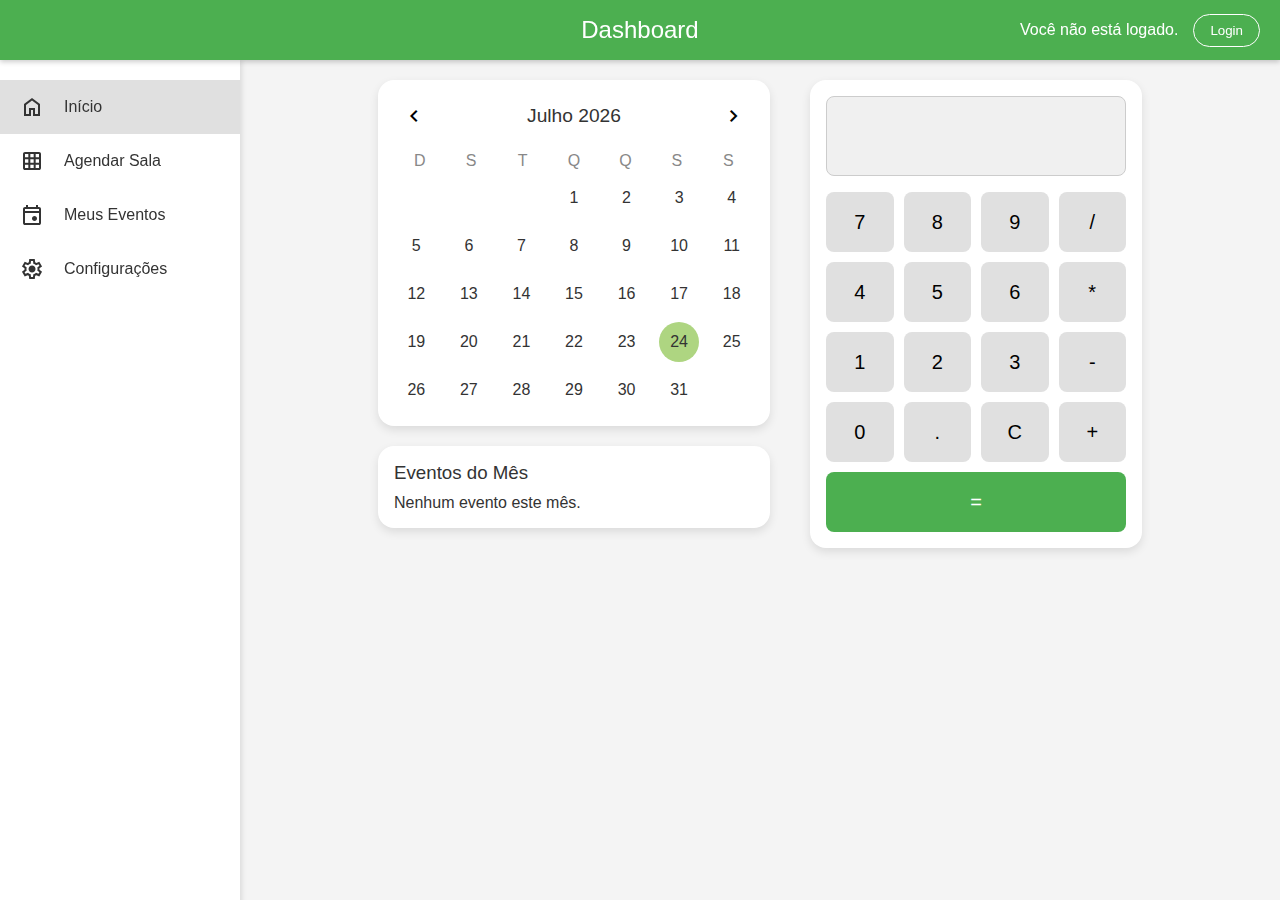
<file: index.html>
<!DOCTYPE html>
<html lang="pt-BR">

<head>
    <meta charset="UTF-8">
    <meta name="viewport" content="width=device-width, initial-scale=1.0">
    <title>Hub</title>
    <link rel="stylesheet"
        href="https://fonts.googleapis.com/css2?family=Material+Symbols+Outlined:opsz,wght,FILL,GRAD@20..48,100..700,0..1,-50..200" />
    <link rel="stylesheet" href="styles.css">
</head>

<body>

    <header class="app-header">
        <div class="header-start">
            <button id="menuButton" class="icon-button">
                <span class="material-symbols-outlined">menu</span>
            </button>
        </div>
        <div class="header-center">
            <h1>Dashboard</h1>
        </div>
        <div class="header-end">
            <div class="user-profile">
                <span id="welcomeMessage"></span>
                <button id="loginLogoutButton" class="btn-login">Login</button>
            </div>
        </div>
    </header>

    <aside id="sideMenu" class="side-menu">
        <nav>
            <a href="index.html" class="menu-item active">
                <span class="material-symbols-outlined">home</span>
                Início
            </a>
            <a href="agenda.html" class="menu-item">
                <span class="material-symbols-outlined">grid_on</span>
                Agendar Sala
            </a>
            <a href="events.html" class="menu-item">
                <span class="material-symbols-outlined">event</span>
                Meus Eventos
            </a>
            <a href="#" class="menu-item">
                <span class="material-symbols-outlined">settings</span>
                Configurações
            </a>
        </nav>
    </aside>

    <main id="mainContent" class="main-content">
        <div class="main-container">
            <div class="calendar-section">
                <div class="calendar-container">
                    <div class="calendar-header">
                        <button id="prevMonth" class="month-nav-btn">
                            <span class="material-symbols-outlined">chevron_left</span>
                        </button>
                        <h2 id="monthYear"></h2>
                        <button id="nextMonth" class="month-nav-btn">
                            <span class="material-symbols-outlined">chevron_right</span>
                        </button>
                    </div>
                    <div class="calendar-body">
                        <div class="calendar-days-header">
                            <div>D</div>
                            <div>S</div>
                            <div>T</div>
                            <div>Q</div>
                            <div>Q</div>
                            <div>S</div>
                            <div>S</div>
                        </div>
                        <div id="calendarGrid" class="calendar-grid"></div>
                    </div>
                </div>
                <div id="eventList" class="event-list">
                    <h3>Eventos do Mês</h3>
                    <ul id="eventsUl"></ul>
                </div>
            </div>

            <div class="calculator">
                <input type="text" id="result" class="calculator-screen" disabled>
                <div class="calculator-buttons">
                    <button class="btn" onclick="appendValue('7')">7</button>
                    <button class="btn" onclick="appendValue('8')">8</button>
                    <button class="btn" onclick="appendValue('9')">9</button>
                    <button class="btn" onclick="appendValue('/')">/</button>

                    <button class="btn" onclick="appendValue('4')">4</button>
                    <button class="btn" onclick="appendValue('5')">5</button>
                    <button class="btn" onclick="appendValue('6')">6</button>
                    <button class="btn" onclick="appendValue('*')">*</button>

                    <button class="btn" onclick="appendValue('1')">1</button>
                    <button class="btn" onclick="appendValue('2')">2</button>
                    <button class="btn" onclick="appendValue('3')">3</button>
                    <button class="btn" onclick="appendValue('-')">-</button>

                    <button class="btn" onclick="appendValue('0')">0</button>
                    <button class="btn" onclick="appendValue('.')">.</button>
                    <button class="btn" onclick="clearScreen()">C</button>
                    <button class="btn" onclick="appendValue('+')">+</button>

                    <button class="btn equal-btn" onclick="calculateResult()">=</button>
                </div>
            </div>
        </div>
    </main>
    
    <div id="loginModal" class="modal">
        <div class="modal-content">
            <span id="closeLoginModal" class="close-button">&times;</span>
            <h2>Login</h2>
            <input type="text" id="usernameInput" placeholder="Nome de usuário">
            <input type="password" id="passwordInput" placeholder="Senha (opcional)">
             <p class="login-info">Para ser admin, use usuário 'admin' e senha 'admin'. Qualquer outro nome de usuário não requer senha.</p>
            <button id="loginSubmit">Entrar</button>
        </div>
    </div>

    <div id="eventModal" class="modal">
        <div class="modal-content">
            <span id="closeModal" class="close-button">&times;</span>
            <h2>Adicionar/Editar Evento</h2>
            <p>Data: <span id="eventDate"></span></p>
            <input type="text" id="eventTitle" placeholder="Título do evento">
            <div class="modal-buttons">
                <button id="saveEvent">Salvar</button>
                <button id="deleteEvent" style="display: none;">Excluir Evento</button>
            </div>
        </div>
    </div>

    <script src="script.js"></script>
</body>

</html>
</file>
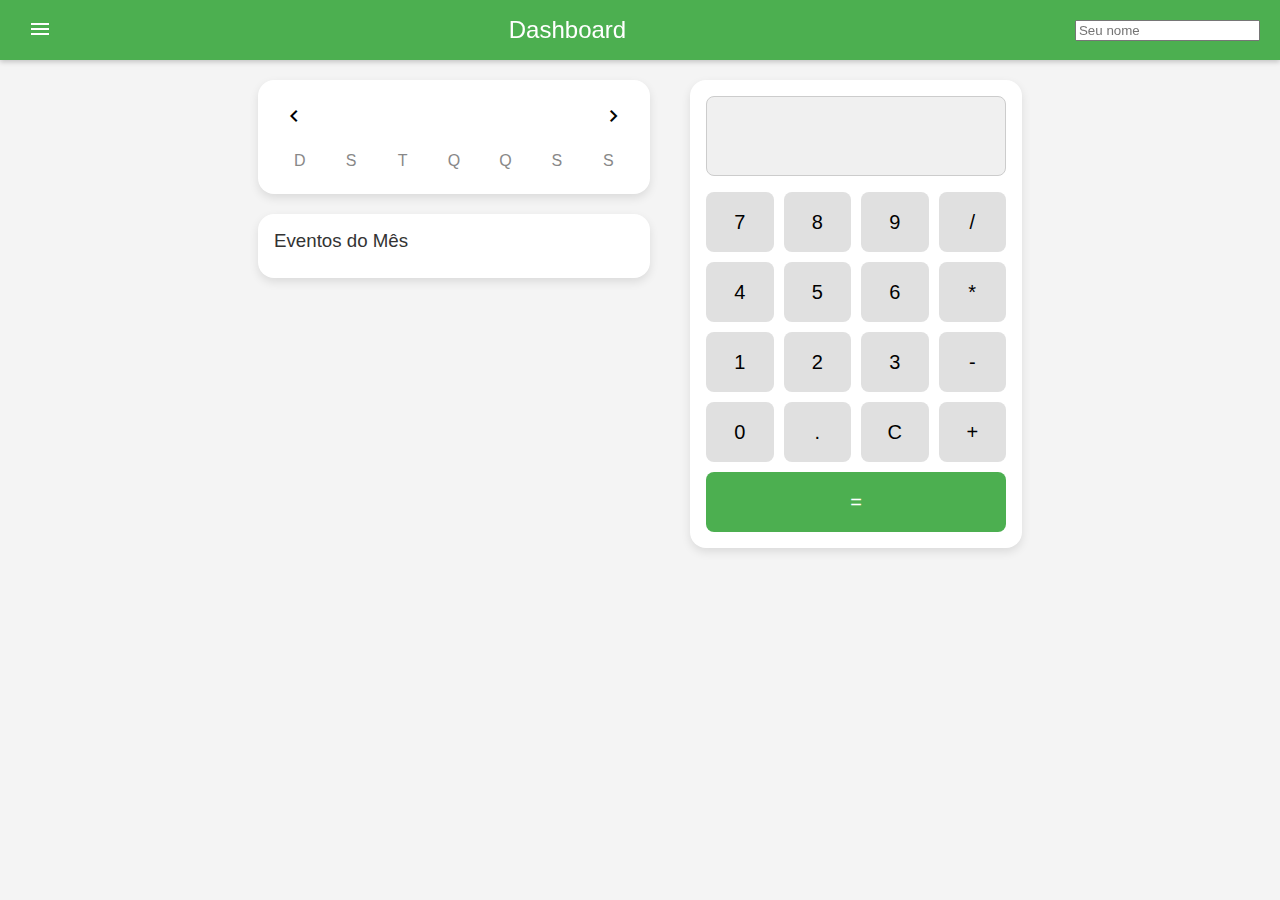
<file: Hub/index.html>
<!DOCTYPE html>
<html lang="pt-BR">

<head>
    <meta charset="UTF-8">
    <meta name="viewport" content="width=device-width, initial-scale=1.0">
    <title>Calculadora e Calendário com Eventos</title>
    <link rel="stylesheet"
        href="https://fonts.googleapis.com/css2?family=Material+Symbols+Outlined:opsz,wght,FILL,GRAD@20..48,100..700,0..1,-50..200" />
    <link rel="stylesheet" href="styles.css">
</head>

<body>

    <header class="app-header">
        <button id="menuButton" class="icon-button">
            <span class="material-symbols-outlined">menu</span>
        </button>
        <h1>Dashboard</h1>
        <div class="user-profile">
            <input type="text" id="username" placeholder="Seu nome">
        </div>
    </header>

    <aside id="sideMenu" class="side-menu">
        <nav>
            <a href="index.html" class="menu-item active">
                <span class="material-symbols-outlined">home</span>
                Início
            </a>
            <a href="events.html" class="menu-item">
                <span class="material-symbols-outlined">event</span>
                Meus Eventos
            </a>
            <a href="#" class="menu-item">
                <span class="material-symbols-outlined">settings</span>
                Configurações
            </a>
        </nav>
    </aside>

    <main id="mainContent" class="main-content">
        <div class="main-container">
            <div class="calendar-section">
                <div class="calendar-container">
                    <div class="calendar-header">
                        <button id="prevMonth" class="month-nav-btn">
                            <span class="material-symbols-outlined">chevron_left</span>
                        </button>
                        <h2 id="monthYear"></h2>
                        <button id="nextMonth" class="month-nav-btn">
                            <span class="material-symbols-outlined">chevron_right</span>
                        </button>
                    </div>
                    <div class="calendar-body">
                        <div class="calendar-days-header">
                            <div>D</div>
                            <div>S</div>
                            <div>T</div>
                            <div>Q</div>
                            <div>Q</div>
                            <div>S</div>
                            <div>S</div>
                        </div>
                        <div id="calendarGrid" class="calendar-grid"></div>
                    </div>
                </div>
                <div id="eventList" class="event-list">
                    <h3>Eventos do Mês</h3>
                    <ul id="eventsUl"></ul>
                </div>
            </div>

            <div class="calculator">
                <input type="text" id="result" class="calculator-screen" disabled>
                <div class="calculator-buttons">
                    <button class="btn" onclick="appendValue('7')">7</button>
                    <button class="btn" onclick="appendValue('8')">8</button>
                    <button class="btn" onclick="appendValue('9')">9</button>
                    <button class="btn" onclick="appendValue('/')">/</button>

                    <button class="btn" onclick="appendValue('4')">4</button>
                    <button class="btn" onclick="appendValue('5')">5</button>
                    <button class="btn" onclick="appendValue('6')">6</button>
                    <button class="btn" onclick="appendValue('*')">*</button>

                    <button class="btn" onclick="appendValue('1')">1</button>
                    <button class="btn" onclick="appendValue('2')">2</button>
                    <button class="btn" onclick="appendValue('3')">3</button>
                    <button class="btn" onclick="appendValue('-')">-</button>

                    <button class="btn" onclick="appendValue('0')">0</button>
                    <button class="btn" onclick="appendValue('.')">.</button>
                    <button class="btn" onclick="clearScreen()">C</button>
                    <button class="btn" onclick="appendValue('+')">+</button>

                    <button class="btn equal-btn" onclick="calculateResult()">=</button>
                </div>
            </div>
        </div>
    </main>

    <div id="eventModal" class="modal">
        <div class="modal-content">
            <span id="closeModal" class="close-button">&times;</span>
            <h2>Adicionar Evento</h2>
            <p>Data: <span id="eventDate"></span></p>
            <input type="text" id="eventTitle" placeholder="Título do evento">
            <button id="saveEvent">Salvar Evento</button>
        </div>
    </div>

    <script src="script.js"></script>
</body>

</html>
</file>
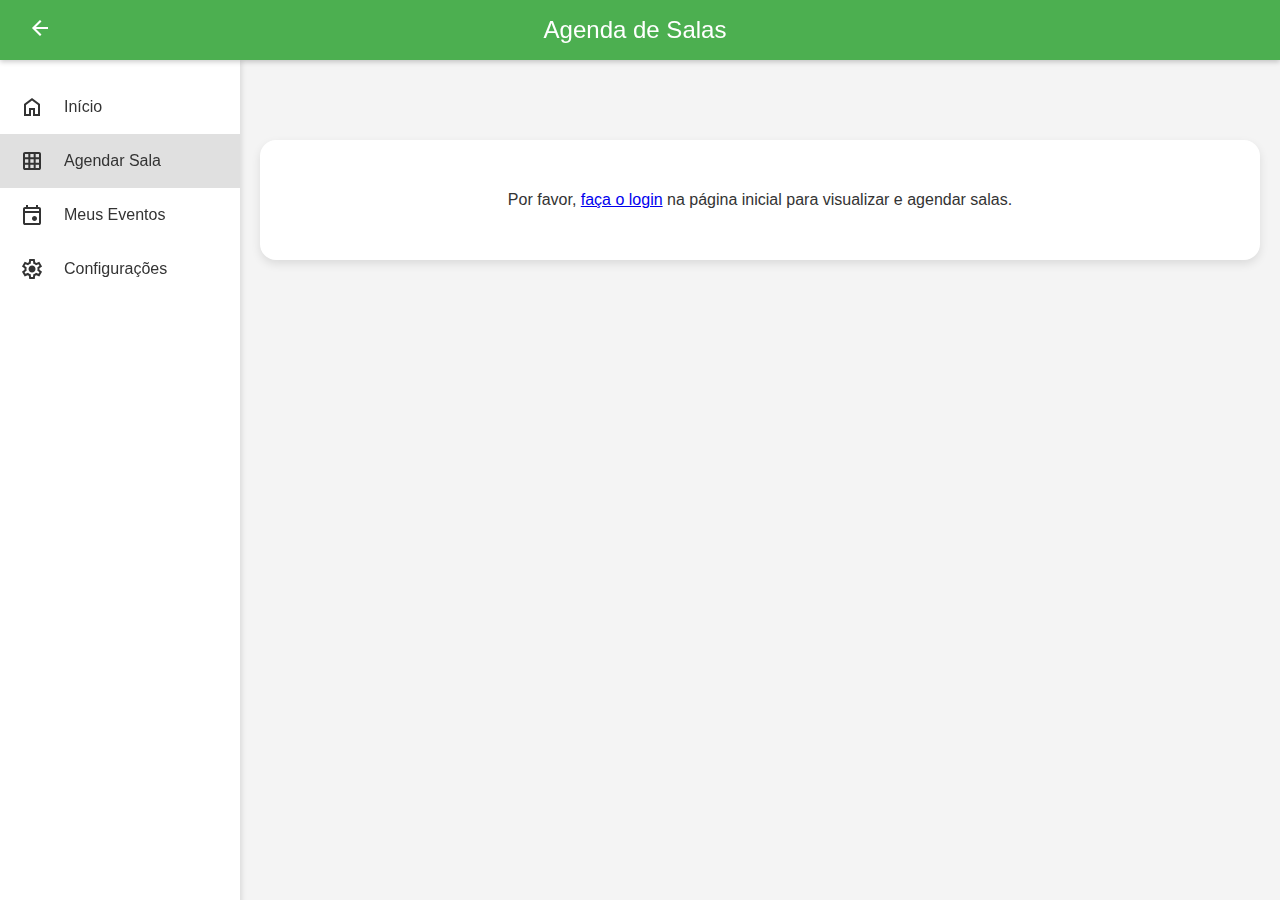
<file: agenda.html>
<!DOCTYPE html>
<html lang="pt-BR">
<head>
    <meta charset="UTF-8">
    <meta name="viewport" content="width=device-width, initial-scale=1.0">
    <title>Agenda de Salas</title>
    <link rel="stylesheet"
        href="https://fonts.googleapis.com/css2?family=Material+Symbols+Outlined:opsz,wght,FILL,GRAD@20..48,100..700,0..1,-50..200" />
    <link rel="stylesheet" href="styles.css">
    <link rel="stylesheet" href="agenda.css">
</head>
<body>
    <header class="app-header">
         <a href="index.html" class="icon-button" style="text-decoration: none; color: white;">
            <span class="material-symbols-outlined">arrow_back</span>
        </a>
        <h1>Agenda de Salas</h1>
        <div style="width: 50px;"></div>
    </header>

    <aside id="sideMenu" class="side-menu">
        <nav>
            <a href="index.html" class="menu-item">
                <span class="material-symbols-outlined">home</span>
                Início
            </a>
            <a href="agenda.html" class="menu-item active">
                <span class="material-symbols-outlined">grid_on</span>
                Agendar Sala
            </a>
            <a href="events.html" class="menu-item">
                <span class="material-symbols-outlined">event</span>
                Meus Eventos
            </a>
            <a href="#" class="menu-item">
                <span class="material-symbols-outlined">settings</span>
                Configurações
            </a>
        </nav>
    </aside>

    <main class="main-content" style="padding-top: 80px; align-items: flex-start;">
        <div class="agenda-container">
            <table class="table table-hover tabela_agenda table-fixed" id="items_agenda_sala">
                <thead class="h6">
                    <tr>
                        <th class="text-center" colspan="18" style="width: 50px;">Quarta Feira - 02/07/2025</th>
                    </tr>
                    <tr>
                        <th class="periodo"></th>
                        <th class="periodo text-center">1M<br><div class="small">7:10-8:00</div></th>
                        <th class="periodo text-center">2M<br><div class="small">8:00-8:50</div></th>
                        <th class="periodo text-center">3M<br><div class="small">8:50-9:40</div></th>
                        <th class="periodo text-center">4M<br><div class="small">10:00-10:50</div></th>
                        <th class="periodo text-center">5M<br><div class="small">10:50-11:40</div></th>
                        <th class="periodo text-center">6M<br><div class="small">11:40-12:30</div></th>
                        <th class="periodo text-center">1V<br><div class="small">12:50-13:40</div></th>
                        <th class="periodo text-center">2V<br><div class="small">13:40-14:30</div></th>
                        <th class="periodo text-center">3V<br><div class="small">14:30-15:20</div></th>
                        <th class="periodo text-center">4V<br><div class="small">15:40-16:30</div></th>
                        <th class="periodo text-center">5V<br><div class="small">16:30-17:20</div></th>
                        <th class="periodo text-center">6V<br><div class="small">17:20-18:10</div></th>
                        <th class="periodo text-center">1N<br><div class="small">18:40-19:30</div></th>
                        <th class="periodo text-center">2N<br><div class="small">19:30-20:20</div></th>
                        <th class="periodo text-center">3N<br><div class="small">20:40-21:30</div></th>
                        <th class="periodo text-center">4N<br><div class="small">21:30-22:20</div></th>
                        <th class="periodo text-center">5N<br><div class="small">21:45-22:30</div></th>
                    </tr>
                </thead>
                <tbody class="tabela-corpo h6">
                    </tbody>
            </table>
        </div>
    </main>

    <div id="agendaModal" class="modal">
        <div class="modal-content">
            <span id="closeAgendaModal" class="close-button">&times;</span>
            <h2>Agendar Sala</h2>
            <p><strong>Sala:</strong> <span id="modalSala"></span></p>
            <p><strong>Horário:</strong> <span id="modalHorario"></span></p>
            <input type="text" id="agendaMotivo" placeholder="Motivo do agendamento">
            <div class="modal-buttons">
                <button id="saveAgenda">Salvar</button>
                <button id="deleteAgenda" style="display: none; background-color: #f44336;">Excluir</button>
            </div>
        </div>
    </div>

    <script src="agenda.js"></script>
</body>
</html>
</file>
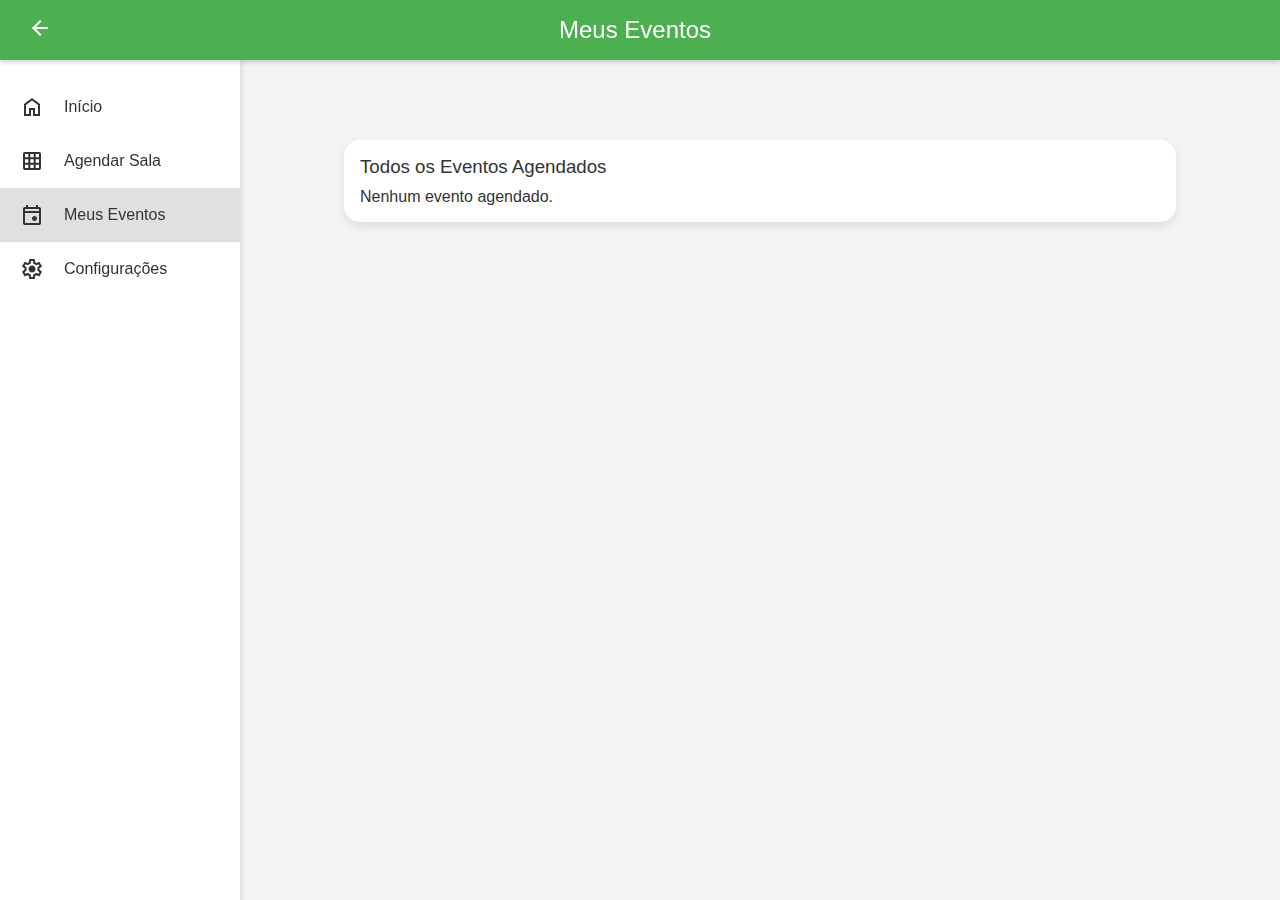
<file: events.html>
<!DOCTYPE html>
<html lang="pt-BR">
<head>
    <meta charset="UTF-8">
    <meta name="viewport" content="width=device-width, initial-scale=1.0">
    <title>Meus Eventos</title>
    <link rel="stylesheet"
        href="https://fonts.googleapis.com/css2?family=Material+Symbols+Outlined:opsz,wght,FILL,GRAD@20..48,100..700,0..1,-50..200" />
    <link rel="stylesheet" href="styles.css">
</head>
<body>
    <header class="app-header">
        <a href="index.html" class="icon-button" style="text-decoration: none;">
            <span class="material-symbols-outlined">arrow_back</span>
        </a>
        <h1>Meus Eventos</h1>
        <div style="width: 50px;"></div>
    </header>

    <aside id="sideMenu" class="side-menu">
        <nav>
            <a href="index.html" class="menu-item">
                <span class="material-symbols-outlined">home</span>
                Início
            </a>
            <a href="agenda.html" class="menu-item">
                <span class="material-symbols-outlined">grid_on</span>
                Agendar Sala
            </a>
            <a href="events.html" class="menu-item active">
                <span class="material-symbols-outlined">event</span>
                Meus Eventos
            </a>
            <a href="#" class="menu-item">
                <span class="material-symbols-outlined">settings</span>
                Configurações
            </a>
        </nav>
    </aside>

    <main class="main-content" style="padding-top: 80px;">
        <div class="event-list" style="width: 80%; max-width: 800px; margin: 0 auto;">
            <h3>Todos os Eventos Agendados</h3>
            <ul id="allEventsUl">
                </ul>
        </div>
    </main>
    <script src="events.js"></script>
</body>
</html>
</file>
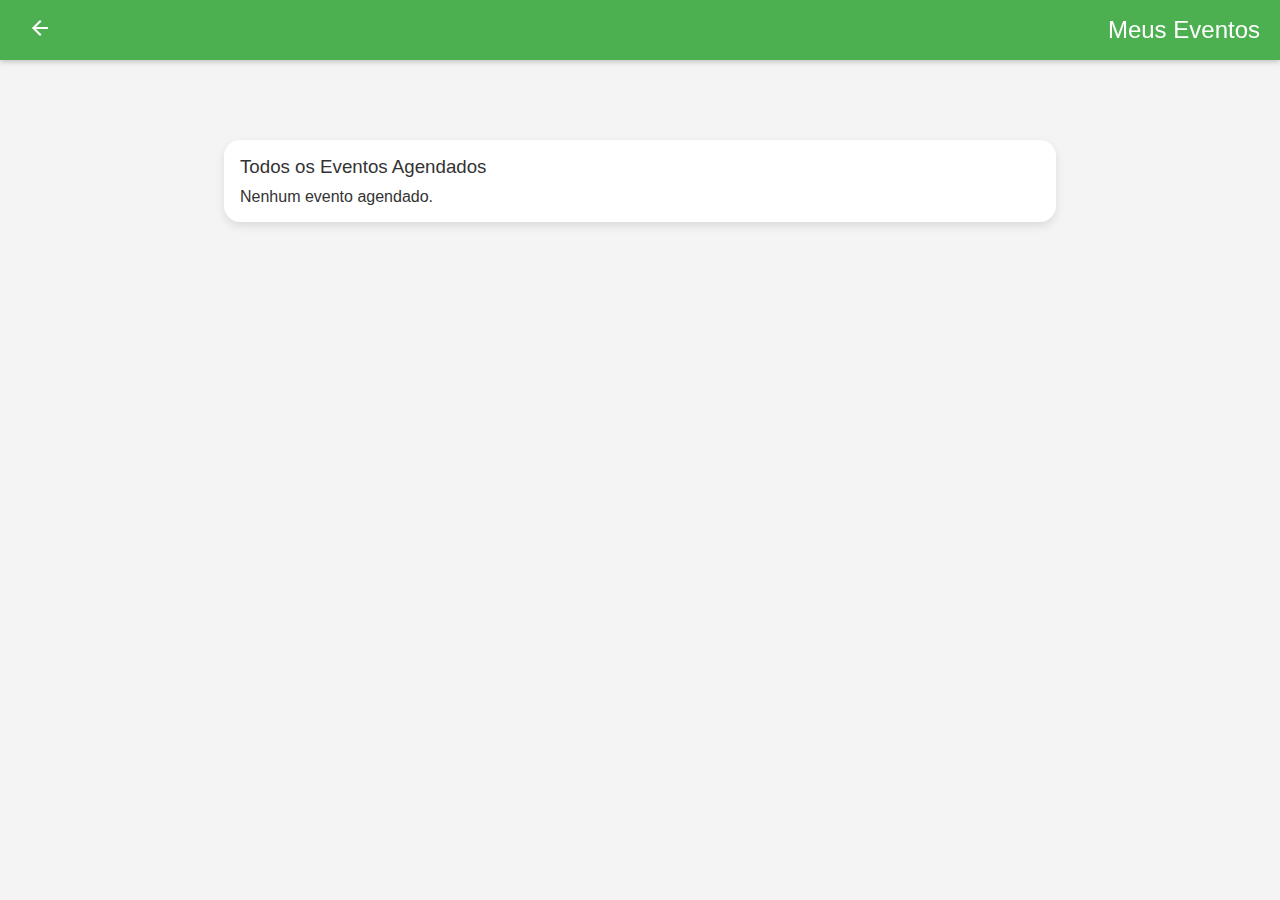
<file: Hub/events.html>
<!DOCTYPE html>
<html lang="pt-BR">
<head>
    <meta charset="UTF-8">
    <meta name="viewport" content="width=device-width, initial-scale=1.0">
    <title>Meus Eventos</title>
    <link rel="stylesheet"
        href="https://fonts.googleapis.com/css2?family=Material+Symbols+Outlined:opsz,wght,FILL,GRAD@20..48,100..700,0..1,-50..200" />
    <link rel="stylesheet" href="styles.css">
</head>
<body>
    <header class="app-header">
        <a href="index.html" class="icon-button" style="text-decoration: none;">
            <span class="material-symbols-outlined">arrow_back</span>
        </a>
        <h1>Meus Eventos</h1>
    </header>
    <main class="main-content" style="padding-top: 80px;">
        <div class="event-list" style="width: 80%; max-width: 800px; margin: 0 auto;">
            <h3>Todos os Eventos Agendados</h3>
            <ul id="allEventsUl">
                </ul>
        </div>
    </main>
    <script src="events.js"></script>
</body>
</html>
</file>
<file: styles.css>
:root {
    --primary-color: #4CAF50;
    --primary-dark-color: #45a049;
    --light-gray-color: #f4f4f4;
    --medium-gray-color: #e0e0e0;
    --dark-gray-color: #333;
    --text-light-color: #fff;
    --text-dark-color: #333;
}

body {
    font-family: 'Roboto', Arial, sans-serif;
    margin: 0;
    background-color: var(--light-gray-color);
    color: var(--text-dark-color);
    display: flex;
}

/* --- Layout Principal --- */
.app-header {
    position: fixed;
    top: 0;
    left: 0;
    width: 100%;
    height: 60px;
    background-color: var(--primary-color);
    color: var(--text-light-color);
    display: flex;
    align-items: center;
    justify-content: space-between; /* Alterado */
    padding: 0 20px;
    box-shadow: 0 2px 5px rgba(0,0,0,0.2);
    z-index: 1000;
    box-sizing: border-box;
}

.header-start, .header-end {
    flex: 1;
}
.header-center {
    flex: 2;
    text-align: center;
}
.header-end {
    display: flex;
    justify-content: flex-end;
}

.app-header h1 {
    margin: 0;
    font-size: 1.5rem;
    font-weight: 500;
}

.user-profile {
    display: flex;
    align-items: center;
    gap: 15px;
}

.user-profile span {
    font-weight: 500;
}

.btn-login {
    padding: 8px 16px;
    border-radius: 20px;
    border: 1px solid #fff;
    background-color: transparent;
    color: #fff;
    cursor: pointer;
    transition: background-color 0.3s;
}
.btn-login:hover {
    background-color: rgba(255, 255, 255, 0.2);
}


.icon-button {
    background: transparent;
    border: none;
    color: var(--text-light-color);
    cursor: pointer;
    border-radius: 50%;
    padding: 8px;
}
.icon-button:hover {
    background-color: rgba(255,255,255,0.2);
}

#menuButton {
    display: none; /* Esconde o botão do menu */
}

.side-menu {
    position: fixed;
    top: 60px;
    left: 0; /* Menu sempre visível */
    width: 240px;
    height: calc(100vh - 60px);
    background-color: #fff;
    box-shadow: 2px 0 5px rgba(0,0,0,0.1);
    padding: 20px 0;
    transition: left 0.3s ease;
    z-index: 999;
}

.menu-item {
    display: flex;
    align-items: center;
    padding: 15px 20px;
    color: var(--text-dark-color);
    text-decoration: none;
    font-size: 1rem;
}
.menu-item:hover {
    background-color: var(--light-gray-color);
}
.menu-item.active {
    background-color: var(--medium-gray-color);
    font-weight: 500;
}
.menu-item .material-symbols-outlined {
    margin-right: 20px;
}

.main-content {
    margin-top: 60px;
    margin-left: 240px; /* Ajusta a margem para o menu lateral */
    padding: 20px;
    width: calc(100% - 240px); /* Ajusta a largura */
    display: flex;
    justify-content: center;
    align-items: flex-start;
    box-sizing: border-box;
}

.main-container {
    display: flex;
    gap: 40px;
    align-items: flex-start;
    width: 100%;
    justify-content: center;
}

.calendar-section {
    display: flex;
    flex-direction: column;
    gap: 20px;
}

/* --- Componentes --- */
.calculator {
    width: 300px;
    background-color: #fff;
    border-radius: 16px;
    box-shadow: 0 4px 10px rgba(0, 0, 0, 0.1);
    padding: 16px;
    flex-shrink: 0;
}

.calculator-screen {
    width: 100%;
    height: 80px;
    background-color: #f0f0f0;
    color: #333;
    font-size: 32px;
    text-align: right;
    padding: 10px;
    border: 1px solid #ccc;
    border-radius: 8px;
    box-sizing: border-box;
    margin-bottom: 16px;
}

.calculator-buttons {
    display: grid;
    grid-template-columns: repeat(4, 1fr);
    gap: 10px;
}

.btn {
    height: 60px;
    background-color: var(--medium-gray-color);
    border: none;
    border-radius: 8px;
    font-size: 20px;
    cursor: pointer;
    transition: background-color 0.3s;
}

.btn:hover {
    background-color: #d0d0d0;
}

.equal-btn {
    grid-column: span 4;
    background-color: var(--primary-color);
    color: var(--text-light-color);
}

.equal-btn:hover {
    background-color: var(--primary-dark-color);
}


.calendar-container {
    width: 360px;
    background-color: #fff;
    border-radius: 16px;
    box-shadow: 0 4px 10px rgba(0, 0, 0, 0.1);
    padding: 16px;
}

.calendar-header {
    display: flex;
    justify-content: space-between;
    align-items: center;
    margin-bottom: 16px;
}

.calendar-header h2 {
    margin: 0;
    font-size: 1.2rem;
    font-weight: 500;
    text-transform: capitalize;
}

.month-nav-btn {
    background: transparent;
    border: none;
    cursor: pointer;
    padding: 8px;
    border-radius: 50%;
    display: flex;
    align-items: center;
    justify-content: center;
    transition: background-color 0.3s;
}

.month-nav-btn:hover {
    background-color: #f0f0f0;
}

.calendar-days-header {
    display: grid;
    grid-template-columns: repeat(7, 1fr);
    text-align: center;
    font-weight: 500;
    color: #888;
    margin-bottom: 8px;
}

.calendar-grid {
    display: grid;
    grid-template-columns: repeat(7, 1fr);
    gap: 8px;
    justify-items: center;
}

.calendar-day {
    position: relative;
    display: flex;
    justify-content: center;
    align-items: center;
    width: 40px;
    height: 40px;
    border-radius: 50%;
    cursor: pointer;
    transition: background-color 0.3s, color 0.3s;
}

.calendar-day:hover {
    background-color: #f0f0f0;
}

.calendar-day.other-month {
    color: #ccc;
    pointer-events: none;
}

.calendar-day.today {
    background-color: #AED581;
}

.calendar-day.selected {
    background-color: var(--primary-color);
    color: var(--text-light-color);
}

.calendar-day.has-event::after {
    content: '';
    position: absolute;
    bottom: 4px;
    width: 5px;
    height: 5px;
    background-color: var(--primary-dark-color);
    border-radius: 50%;
}
.calendar-day.selected.has-event::after {
    background-color: var(--text-light-color);
}

.event-list {
    background: #fff;
    padding: 16px;
    border-radius: 16px;
    box-shadow: 0 4px 10px rgba(0,0,0,0.1);
}
.event-list h3 {
    margin-top: 0;
    margin-bottom: 10px;
    font-weight: 500;
}
.event-list ul {
    list-style: none;
    padding: 0;
    margin: 0;
    max-height: 150px;
    overflow-y: auto;
}

/* --- Modal --- */
.modal {
    display: none; 
    position: fixed;
    z-index: 1001;
    left: 0;
    top: 0;
    width: 100%;
    height: 100%;
    overflow: auto;
    background-color: rgba(0,0,0,0.4);
    align-items: center;
    justify-content: center;
}
.modal.show {
    display: flex;
}

.modal-content {
    background-color: #fefefe;
    padding: 20px;
    border: 1px solid #888;
    width: 80%;
    max-width: 400px;
    border-radius: 16px;
    box-shadow: 0 5px 15px rgba(0,0,0,0.3);
}

.modal-content h2 {
    margin-top: 0;
}

.modal-content input {
    width: 100%;
    padding: 10px;
    margin: 8px 0;
    box-sizing: border-box;
    border-radius: 8px;
    border: 1px solid #ccc;
}
.login-info {
    font-size: 0.8rem;
    color: #666;
    text-align: center;
    margin-top: 0;
}

.modal-content button {
    width: 100%;
    padding: 10px;
    background-color: var(--primary-color);
    color: white;
    border: none;
    border-radius: 8px;
    cursor: pointer;
    margin-top: 10px;
}
.modal-content button:hover {
    background-color: var(--primary-dark-color);
}

.close-button {
    color: #aaa;
    float: right;
    font-size: 28px;
    font-weight: bold;
    cursor: pointer;
}

.modal-buttons {
    display: flex;
    gap: 10px;
    margin-top: 15px;
}

.modal-buttons button {
    width: 100%;
    padding: 10px;
    color: white;
    border: none;
    border-radius: 8px;
    cursor: pointer;
    font-size: 1rem;
    transition: background-color 0.3s;
}

#deleteEvent {
    background-color: #f44336; /* Vermelho */
}

#deleteEvent:hover {
    background-color: #d32f2f;
}

.event-list ul {
    list-style: none;
    padding: 0;
    margin: 0;
    max-height: 150px;
    overflow-y: auto;
}

.event-item {
    display: flex;
    justify-content: space-between;
    align-items: center;
    padding: 8px 5px;
    border-bottom: 1px solid #eee;
    font-size: 0.9rem;
}
.event-item:last-child {
    border-bottom: none;
}


.delete-event-btn {
    background: transparent;
    border: none;
    color: #f44336;
    cursor: pointer;
    border-radius: 50%;
    padding: 5px;
    display: flex;
    align-items: center;
    justify-content: center;
}
.delete-event-btn:hover {
    background-color: #fdecea;
}

.side-menu.open {
    left: 0; /* Esta classe (controlada via JS) mostrará o menu */
}

/* --- Media Queries para responsividade geral --- */
@media (max-width: 768px) {
    .main-container {
        flex-direction: column;
        align-items: center;
    }

    .main-content {
        margin-left: 0; /* Remove a margem em telas pequenas */
        width: 100%;
    }
    
    #menuButton {
        display: block;
    }

    .side-menu {
        /* 2. ESCONDE o menu para fora da tela por padrão */
        left: -240px;
        width: 240px;
        /* Adiciona uma sombra para parecer que está "acima" */
        box-shadow: 4px 0 10px rgba(0,0,0,0.2);
    }
    
    /* 4. Ajusta os componentes para telas pequenas */
    .calendar-container, .calculator {
        width: 100%;
        max-width: 360px;
        box-sizing: border-box;
    }

    .calculator {
        max-width: 300px;
    }
}
</file>
<file: Hub/styles.css>
:root {
    --primary-color: #4CAF50;
    --primary-dark-color: #45a049;
    --light-gray-color: #f4f4f4;
    --medium-gray-color: #e0e0e0;
    --dark-gray-color: #333;
    --text-light-color: #fff;
    --text-dark-color: #333;
}

body {
    font-family: 'Roboto', Arial, sans-serif;
    margin: 0;
    background-color: var(--light-gray-color);
    color: var(--text-dark-color);
    display: flex;
}

/* --- Layout Principal --- */
.app-header {
    position: fixed;
    top: 0;
    left: 0;
    width: 100%;
    height: 60px;
    background-color: var(--primary-color);
    color: var(--text-light-color);
    display: flex;
    align-items: center;
    justify-content: space-between; /* Alterado */
    padding: 0 20px;
    box-shadow: 0 2px 5px rgba(0,0,0,0.2);
    z-index: 1000;
    box-sizing: border-box;
}

.header-start, .header-end {
    flex: 1;
}
.header-center {
    flex: 2;
    text-align: center;
}
.header-end {
    display: flex;
    justify-content: flex-end;
}

.app-header h1 {
    margin: 0;
    font-size: 1.5rem;
    font-weight: 500;
}

.user-profile {
    display: flex;
    align-items: center;
    gap: 15px;
}

.user-profile span {
    font-weight: 500;
}

.btn-login {
    padding: 8px 16px;
    border-radius: 20px;
    border: 1px solid #fff;
    background-color: transparent;
    color: #fff;
    cursor: pointer;
    transition: background-color 0.3s;
}
.btn-login:hover {
    background-color: rgba(255, 255, 255, 0.2);
}


.icon-button {
    background: transparent;
    border: none;
    color: var(--text-light-color);
    cursor: pointer;
    border-radius: 50%;
    padding: 8px;
}
.icon-button:hover {
    background-color: rgba(255,255,255,0.2);
}

.side-menu {
    position: fixed;
    top: 60px;
    left: -250px; /* Escondido por padrão */
    width: 240px;
    height: calc(100vh - 60px);
    background-color: #fff;
    box-shadow: 2px 0 5px rgba(0,0,0,0.1);
    padding: 20px 0;
    transition: left 0.3s ease;
    z-index: 999;
}
.side-menu.open {
    left: 0;
}

.menu-item {
    display: flex;
    align-items: center;
    padding: 15px 20px;
    color: var(--text-dark-color);
    text-decoration: none;
    font-size: 1rem;
}
.menu-item:hover {
    background-color: var(--light-gray-color);
}
.menu-item.active {
    background-color: var(--medium-gray-color);
    font-weight: 500;
}
.menu-item .material-symbols-outlined {
    margin-right: 20px;
}

.main-content {
    margin-top: 60px;
    margin-left: 0;
    padding: 20px;
    width: 100%; /* Garante que o conteúdo principal use todo o espaço */
    transition: margin-left 0.3s ease;
    display: flex;
    justify-content: center;
    align-items: flex-start;
    box-sizing: border-box; /* Adicionado para consistência */
}
.main-content.shifted {
    margin-left: 240px;
}

.main-container {
    display: flex;
    gap: 40px;
    align-items: flex-start;
    width: 100%; /* Permite que o container se expanda */
    justify-content: center; /* Centraliza o conteúdo se houver espaço */
}

.calendar-section {
    display: flex;
    flex-direction: column;
    gap: 20px;
}

/* --- Componentes --- */
.calculator {
    width: 300px;
    background-color: #fff;
    border-radius: 16px;
    box-shadow: 0 4px 10px rgba(0, 0, 0, 0.1);
    padding: 16px;
    flex-shrink: 0; /* Impede que a calculadora encolha */
}

.calculator-screen {
    width: 100%;
    height: 80px;
    background-color: #f0f0f0;
    color: #333;
    font-size: 32px;
    text-align: right;
    padding: 10px;
    border: 1px solid #ccc;
    border-radius: 8px;
    box-sizing: border-box;
    margin-bottom: 16px;
}

.calculator-buttons {
    display: grid;
    grid-template-columns: repeat(4, 1fr);
    gap: 10px;
}

.btn {
    height: 60px;
    background-color: var(--medium-gray-color);
    border: none;
    border-radius: 8px;
    font-size: 20px;
    cursor: pointer;
    transition: background-color 0.3s;
}

.btn:hover {
    background-color: #d0d0d0;
}

.equal-btn {
    grid-column: span 4;
    background-color: var(--primary-color);
    color: var(--text-light-color);
}

.equal-btn:hover {
    background-color: var(--primary-dark-color);
}


.calendar-container {
    width: 360px;
    background-color: #fff;
    border-radius: 16px;
    box-shadow: 0 4px 10px rgba(0, 0, 0, 0.1);
    padding: 16px;
}

.calendar-header {
    display: flex;
    justify-content: space-between;
    align-items: center;
    margin-bottom: 16px;
}

.calendar-header h2 {
    margin: 0;
    font-size: 1.2rem;
    font-weight: 500;
    text-transform: capitalize;
}

.month-nav-btn {
    background: transparent;
    border: none;
    cursor: pointer;
    padding: 8px;
    border-radius: 50%;
    display: flex;
    align-items: center;
    justify-content: center;
    transition: background-color 0.3s;
}

.month-nav-btn:hover {
    background-color: #f0f0f0;
}

.calendar-days-header {
    display: grid;
    grid-template-columns: repeat(7, 1fr);
    text-align: center;
    font-weight: 500;
    color: #888;
    margin-bottom: 8px;
}

.calendar-grid {
    display: grid;
    grid-template-columns: repeat(7, 1fr);
    gap: 8px;
    justify-items: center;
}

.calendar-day {
    position: relative;
    display: flex;
    justify-content: center;
    align-items: center;
    width: 40px;
    height: 40px;
    border-radius: 50%;
    cursor: pointer;
    transition: background-color 0.3s, color 0.3s;
}

.calendar-day:hover {
    background-color: #f0f0f0;
}

.calendar-day.other-month {
    color: #ccc;
    pointer-events: none;
}

.calendar-day.today {
    background-color: #AED581;
}

.calendar-day.selected {
    background-color: var(--primary-color);
    color: var(--text-light-color);
}

.calendar-day.has-event::after {
    content: '';
    position: absolute;
    bottom: 4px;
    width: 5px;
    height: 5px;
    background-color: var(--primary-dark-color);
    border-radius: 50%;
}
.calendar-day.selected.has-event::after {
    background-color: var(--text-light-color);
}

.event-list {
    background: #fff;
    padding: 16px;
    border-radius: 16px;
    box-shadow: 0 4px 10px rgba(0,0,0,0.1);
}
.event-list h3 {
    margin-top: 0;
    margin-bottom: 10px;
    font-weight: 500;
}
.event-list ul {
    list-style: none;
    padding: 0;
    margin: 0;
    max-height: 150px;
    overflow-y: auto;
}

/* --- Modal --- */
.modal {
    display: none; 
    position: fixed;
    z-index: 1001;
    left: 0;
    top: 0;
    width: 100%;
    height: 100%;
    overflow: auto;
    background-color: rgba(0,0,0,0.4);
    align-items: center;
    justify-content: center;
}
.modal.show {
    display: flex;
}

.modal-content {
    background-color: #fefefe;
    padding: 20px;
    border: 1px solid #888;
    width: 80%;
    max-width: 400px;
    border-radius: 16px;
    box-shadow: 0 5px 15px rgba(0,0,0,0.3);
}

.modal-content h2 {
    margin-top: 0;
}

.modal-content input {
    width: 100%;
    padding: 10px;
    margin: 8px 0;
    box-sizing: border-box;
    border-radius: 8px;
    border: 1px solid #ccc;
}
.login-info {
    font-size: 0.8rem;
    color: #666;
    text-align: center;
    margin-top: 0;
}

.modal-content button {
    width: 100%;
    padding: 10px;
    background-color: var(--primary-color);
    color: white;
    border: none;
    border-radius: 8px;
    cursor: pointer;
    margin-top: 10px;
}
.modal-content button:hover {
    background-color: var(--primary-dark-color);
}

.close-button {
    color: #aaa;
    float: right;
    font-size: 28px;
    font-weight: bold;
    cursor: pointer;
}

.modal-buttons {
    display: flex;
    gap: 10px;
    margin-top: 15px;
}

.modal-buttons button {
    width: 100%;
    padding: 10px;
    color: white;
    border: none;
    border-radius: 8px;
    cursor: pointer;
    font-size: 1rem;
    transition: background-color 0.3s;
}

#deleteEvent {
    background-color: #f44336; /* Vermelho */
}

#deleteEvent:hover {
    background-color: #d32f2f;
}

.event-list ul {
    list-style: none;
    padding: 0;
    margin: 0;
    max-height: 150px;
    overflow-y: auto;
}

.event-item {
    display: flex;
    justify-content: space-between;
    align-items: center;
    padding: 8px 5px;
    border-bottom: 1px solid #eee;
    font-size: 0.9rem;
}
.event-item:last-child {
    border-bottom: none;
}


.delete-event-btn {
    background: transparent;
    border: none;
    color: #f44336;
    cursor: pointer;
    border-radius: 50%;
    padding: 5px;
    display: flex;
    align-items: center;
    justify-content: center;
}
.delete-event-btn:hover {
    background-color: #fdecea;
}

/* --- Media Queries para responsividade geral --- */
@media (max-width: 768px) {
    .main-container {
        flex-direction: column;
        align-items: center;
    }

    .main-content.shifted {
        margin-left: 0; /* Remove a margem quando o menu está aberto em telas pequenas */
    }

    .side-menu {
        width: 220px;
        left: -230px;
    }
}
</file>
<file: agenda.css>
.agenda-container {
    width: 100%;
    max-width: 100%;
    overflow-x: auto; /* Permite rolagem horizontal como fallback para telas muito pequenas */
    background-color: #fff;
    padding: 15px;
    border-radius: 16px;
    box-shadow: 0 4px 10px rgba(0, 0, 0, 0.1);
    box-sizing: border-box;
}

.tabela_agenda {
    width: 100%;
    border-collapse: collapse;
    font-size: 0.8rem;
    table-layout: fixed; /* Força as larguras das colunas a serem respeitadas */
}

.tabela_agenda th,
.tabela_agenda td {
    border: 1px solid #e0e0e0;
    padding: 8px 4px; 
    text-align: center;
    vertical-align: middle;
    word-wrap: break-word; 
    white-space: normal; 
}

.tabela_agenda thead th {
    background-color: var(--primary-color);
    color: var(--text-light-color);
    font-weight: 500;
    position: sticky; /* Cabeçalho fixo no topo ao rolar */
    top: 0;
    z-index: 10;
}

/* Coluna de nome da sala */
.tabela_agenda .sala {
    background-color: #f4f4f4;
    font-weight: 500;
    text-align: left;
    padding-left: 15px;
    width: 15%; /* Largura proporcional em vez de mínima fixa */
    position: sticky; /* Coluna fixa na esquerda ao rolar */
    left: 0;
    z-index: 5;
}


/* Colunas de período/horário */
.tabela_agenda .periodo {
    width: 5%; /* Largura proporcional para cada coluna de horário */
}

.tabela_agenda .small {
    font-size: 0.7rem;
    font-weight: 400;
    display: block;
}

.cartao {
    cursor: pointer;
    transition: background-color 0.3s;
    min-height: 50px;
    box-sizing: border-box;
}

.cartao-livre:hover {
    background-color: #e8f5e9; /* Verde bem claro */
}

.cartao-aula {
    color: white;
    font-weight: bold;
    cursor: not-allowed;
}

.cartao-agendado {
    background-color: #ffcdd2; /* Vermelho claro */
    color: #c62828; /* Vermelho escuro */
    font-weight: bold;
}

.cartao-agendado.meu-agendamento {
    background-color: #ffe0b2; /* Laranja claro */
    color: #e65100; /* Laranja escuro */
}

.cartao-agendado:hover,
.cartao-agendado.meu-agendamento:hover {
    filter: brightness(95%);
}

.cartao a {
    text-decoration: none;
    color: inherit;
    display: block;
    height: 100%;
    width: 100%;
}

@media (max-width: 768px) {
    .tabela_agenda th,
    .tabela_agenda td {
        padding: 6px 3px; /* Reduz o padding para economizar espaço */
        font-size: 0.75rem; /* Reduz a fonte dos cartões e cabeçalhos */
    }

    .tabela_agenda .sala {
        padding-left: 8px; /* Ajusta o padding da sala */
        min-width: 100px; /* Define uma largura mínima para a coluna de sala */
    }

    .tabela_agenda .periodo {
        min-width: 50px; /* Define uma largura mínima para os períodos */
    }
    
    .tabela_agenda .small {
        font-size: 0.7rem; /* Reduz a fonte dos horários */
    }
}
</file>
